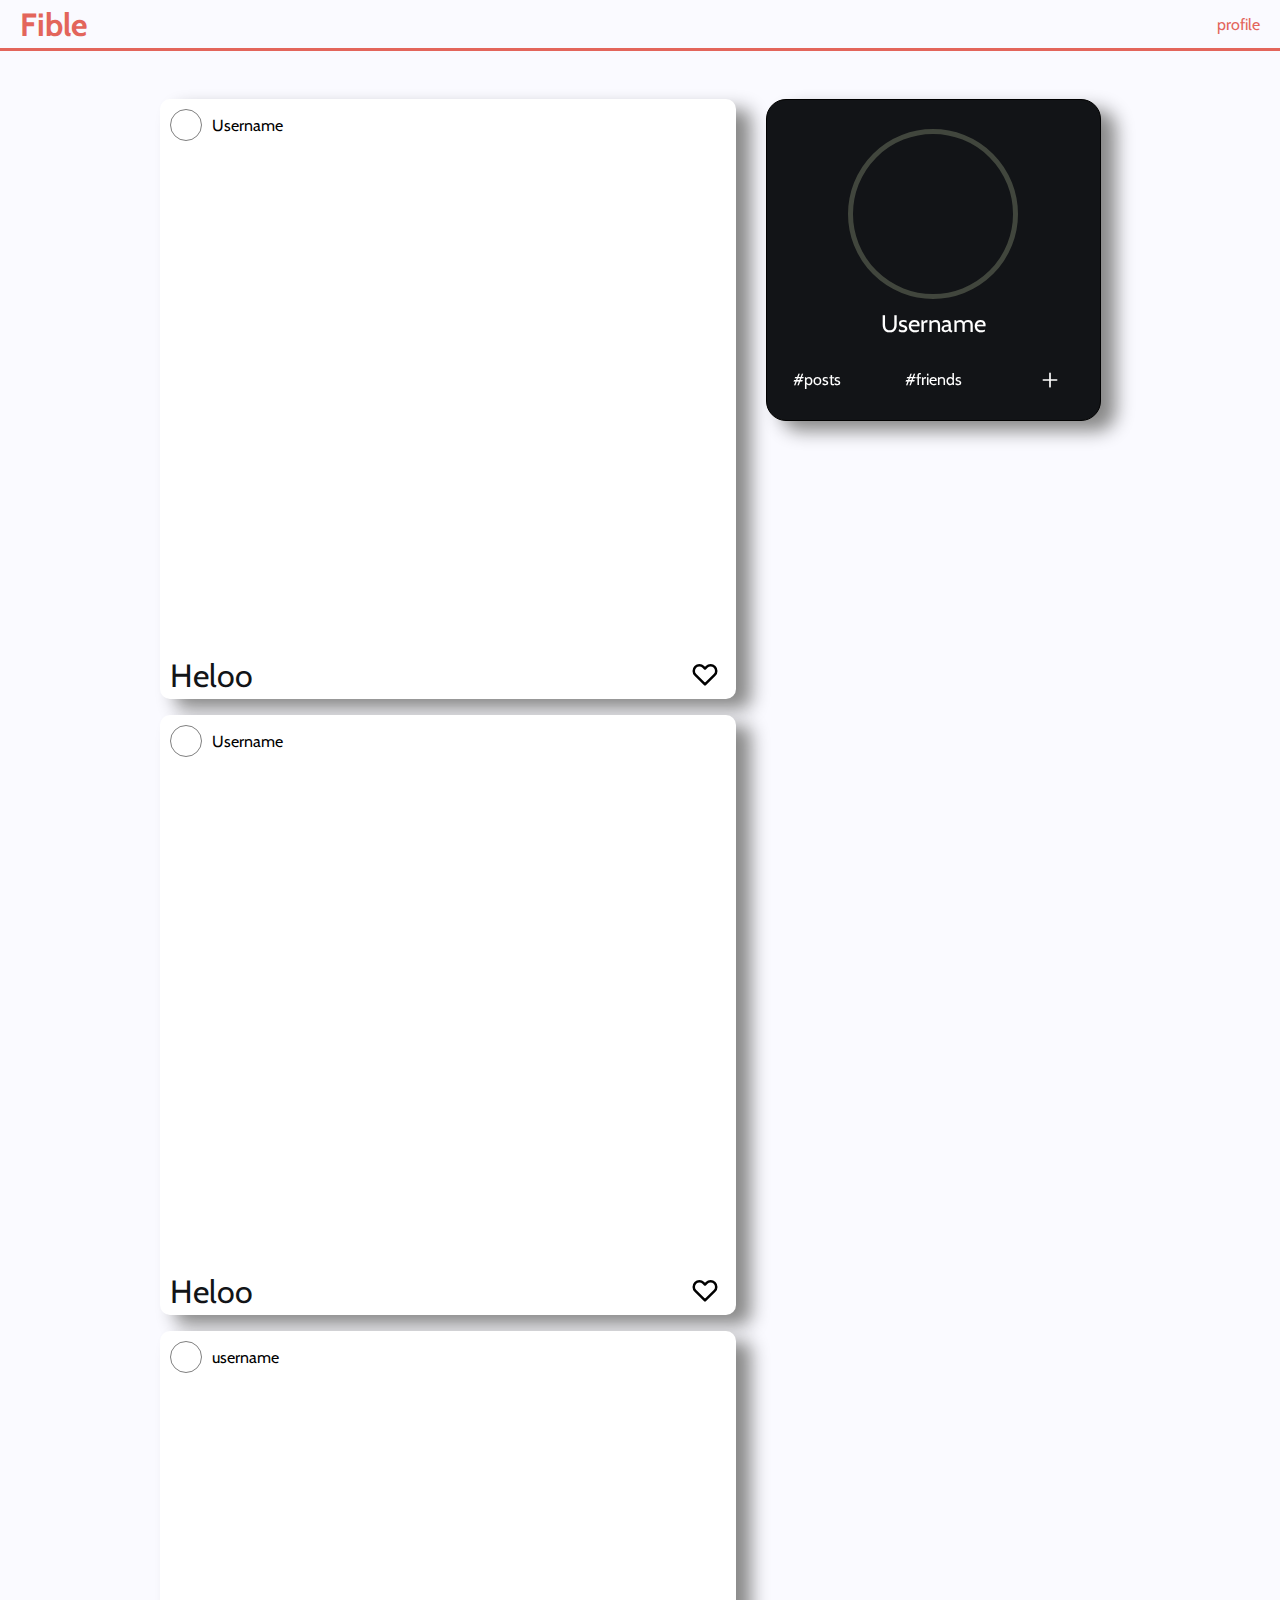
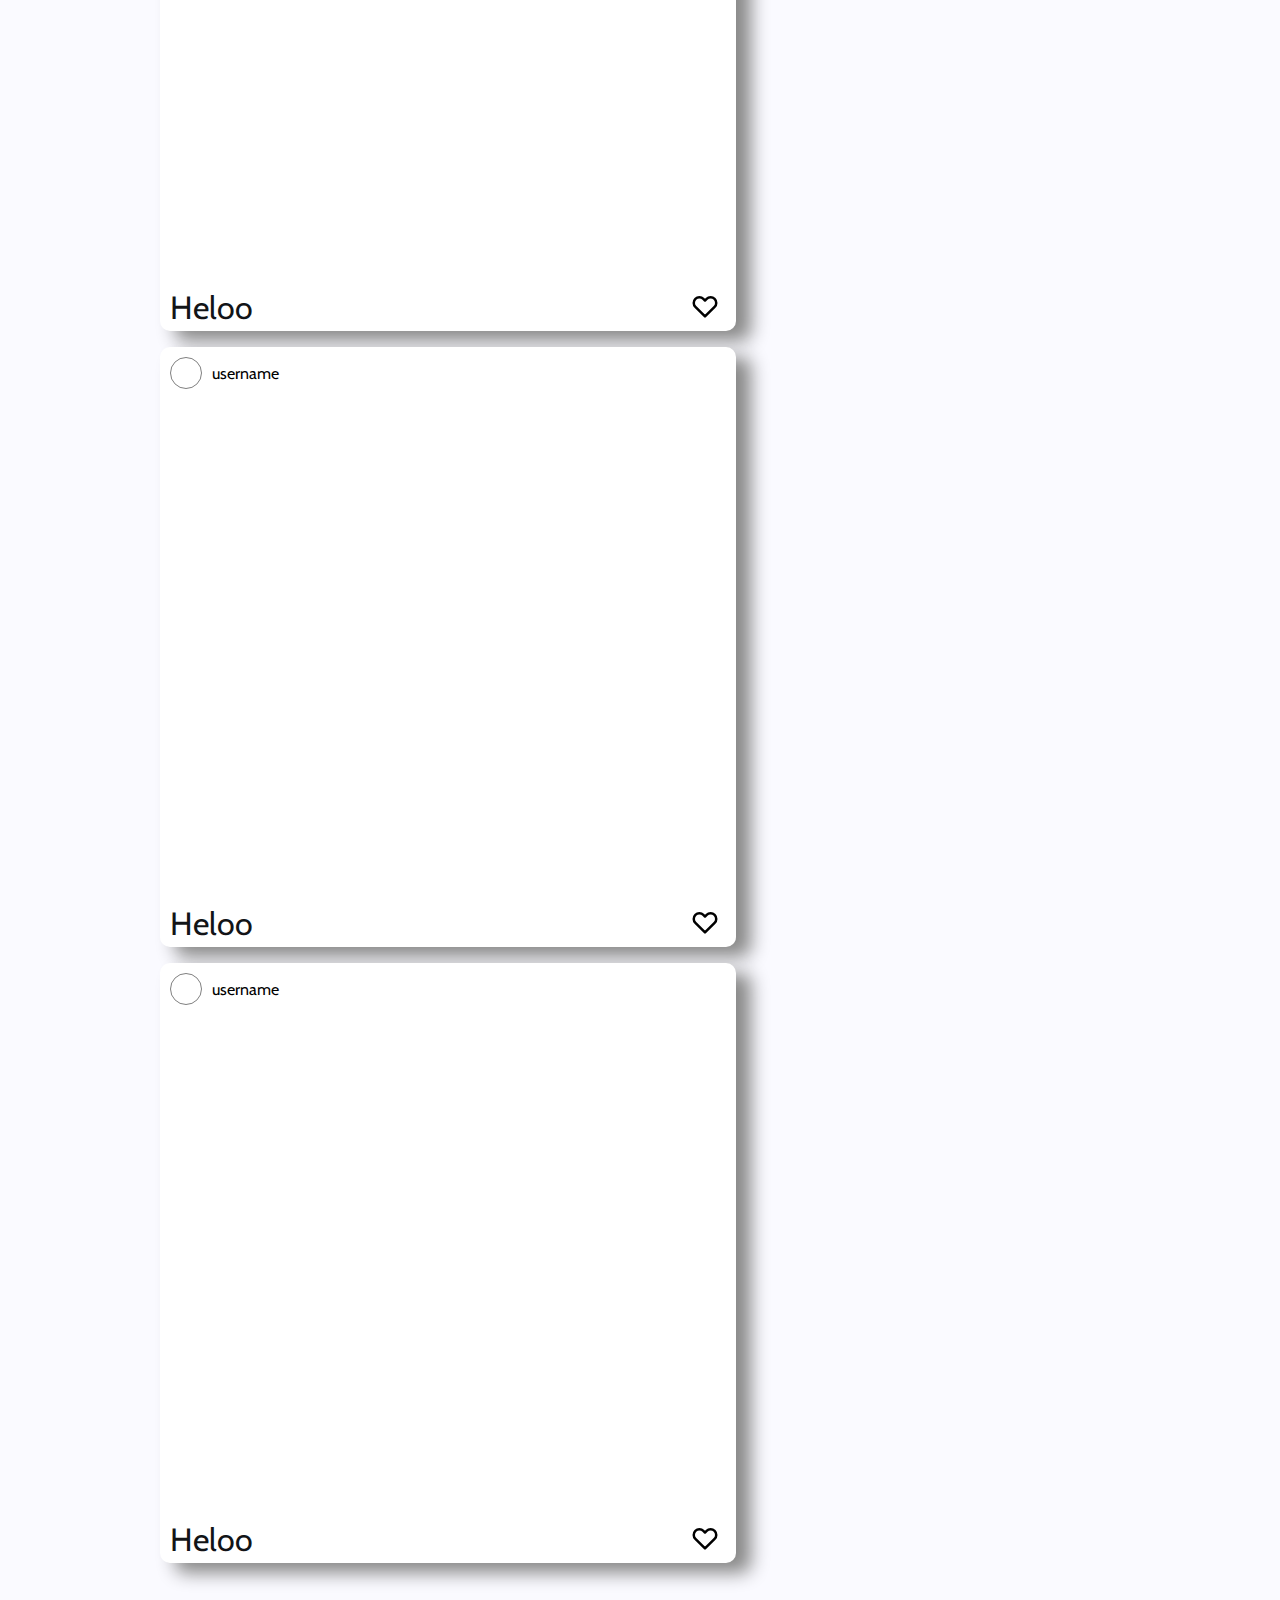
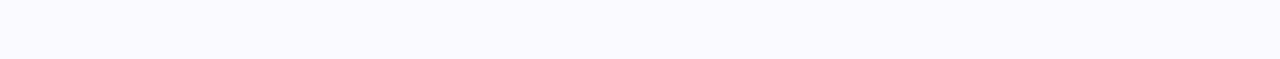
<file: index.html>
<!DOCTYPE html>
<html lang="en">
<head>
    <link rel="stylesheet" href="./src/style.css">
    <meta charset="UTF-8">
    <meta http-equiv="X-UA-Compatible" content="IE=edge">
    <meta name="viewport" content="width=device-width, initial-scale=1.0">
    <title>Document</title>
</head>
<body>
    <header>
        <a href="./index.html"><h1>Fible</h1></a>
        <a href="./pages/myProfile.html">
            <div>profile</div>
        </a>
    </header>
    <div>.</div>
    <div class="contents">
        <div class="posts">
            <div class="post">
                <div class="user">
                    <div class="image" style="background-image:url('https://images.unsplash.com/photo-1554151228-14d9def656e4?ixlib=rb-1.2.1&ixid=MnwxMjA3fDB8MHxwaG90by1wYWdlfHx8fGVufDB8fHx8&auto=format&fit=crop&w=386&q=80') ;"></div>
                    Username
                </div>
                <div class="photo" style="background-image: url('https://images.unsplash.com/photo-1658495679082-a88dc0818e4a?ixlib=rb-1.2.1&ixid=MnwxMjA3fDB8MHxwaG90by1wYWdlfHx8fGVufDB8fHx8&auto=format&fit=crop&w=1632&q=80');"></div>
                <div class="text">
                    <div>Heloo</div> 
                    <button>
                        <svg xmlns="http://www.w3.org/2000/svg" width="30px" class="h-6 w-6" fill="none" viewBox="0 0 24 24" stroke="currentColor" stroke-width="2">
                            <path stroke-linecap="round" stroke-linejoin="round" d="M4.318 6.318a4.5 4.5 0 000 6.364L12 20.364l7.682-7.682a4.5 4.5 0 00-6.364-6.364L12 7.636l-1.318-1.318a4.5 4.5 0 00-6.364 0z" />
                        </svg>
                    </button>
                </div>
            </div>
            <div class="post">
                <div class="user">
                    <div class="image" style="background-image: ;"></div>
                    <div>Username</div>
                </div>
                <div class="photo"></div>
                <div class="text">Heloo
                    <button>
                        <svg xmlns="http://www.w3.org/2000/svg" width="30px" class="h-6 w-6" fill="none" viewBox="0 0 24 24" stroke="currentColor" stroke-width="2">
                            <path stroke-linecap="round" stroke-linejoin="round" d="M4.318 6.318a4.5 4.5 0 000 6.364L12 20.364l7.682-7.682a4.5 4.5 0 00-6.364-6.364L12 7.636l-1.318-1.318a4.5 4.5 0 00-6.364 0z" />
                        </svg>
                    </button>
                </div>
            </div>
            <div class="post">
                <div class="user">
                    <div class="image" style="background-image: ;"></div>
                    username</div>
                <div class="photo"></div>
                <div class="text">Heloo
                    <button>
                        <svg xmlns="http://www.w3.org/2000/svg" width="30px" class="h-6 w-6" fill="none" viewBox="0 0 24 24" stroke="currentColor" stroke-width="2">
                            <path stroke-linecap="round" stroke-linejoin="round" d="M4.318 6.318a4.5 4.5 0 000 6.364L12 20.364l7.682-7.682a4.5 4.5 0 00-6.364-6.364L12 7.636l-1.318-1.318a4.5 4.5 0 00-6.364 0z" />
                        </svg>
                    </button>
                </div>            
            </div>
            <div class="post">
                <div class="user">
                    <div class="image" style="background-image: ;"></div>
                    username</div>
                <div class="photo"></div>
                <div class="text">Heloo
                    <button>
                        <svg xmlns="http://www.w3.org/2000/svg" width="30px" class="h-6 w-6" fill="none" viewBox="0 0 24 24" stroke="currentColor" stroke-width="2">
                            <path stroke-linecap="round" stroke-linejoin="round" d="M4.318 6.318a4.5 4.5 0 000 6.364L12 20.364l7.682-7.682a4.5 4.5 0 00-6.364-6.364L12 7.636l-1.318-1.318a4.5 4.5 0 00-6.364 0z" />
                        </svg>
                    </button>
                </div>            
            </div>
            <div class="post">
                <div class="user">
                    <div class="image" style="background-image: ;"></div>
                    username</div>
                <div class="photo"></div>
                <div class="text">Heloo
                    <button>
                        <svg xmlns="http://www.w3.org/2000/svg" width="30px" class="h-6 w-6" fill="none" viewBox="0 0 24 24" stroke="currentColor" stroke-width="2">
                            <path stroke-linecap="round" stroke-linejoin="round" d="M4.318 6.318a4.5 4.5 0 000 6.364L12 20.364l7.682-7.682a4.5 4.5 0 00-6.364-6.364L12 7.636l-1.318-1.318a4.5 4.5 0 00-6.364 0z" />
                        </svg>
                    </button>
                </div>            
            </div>
        </div>
        
        <div>
            <div class="description">
                <div class="user-profile">
                    <a href="./pages/myProfile.html">   
                        <div class="user-profile-photo"></div>
                    </a>
                    <a href="./pages/myProfile.html" style="text-decoration:none;">   
                        <div class="user-name">Username</div>                    
                    </a>

                    <div class="user-profile-info">
                        
                        <div style="margin: auto;">#posts</div>
                        <a href="./pages/myFriends.html" class="btn">
                            <div >#friends</div>
                        </a>
                        <a href="./pages/myPost.html" class="btn">
                            <svg xmlns="http://www.w3.org/2000/svg" width="20px" class="h-6 w-6" fill="none" viewBox="0 0 24 24" stroke="currentColor" stroke-width="2">
                                <path stroke-linecap="round" stroke-linejoin="round" d="M12 4v16m8-8H4" />
                              </svg>
                        </a>
            
                    </div>
                </div>
            </div>
        </div>
    </div>

</body>
</html>
</file>
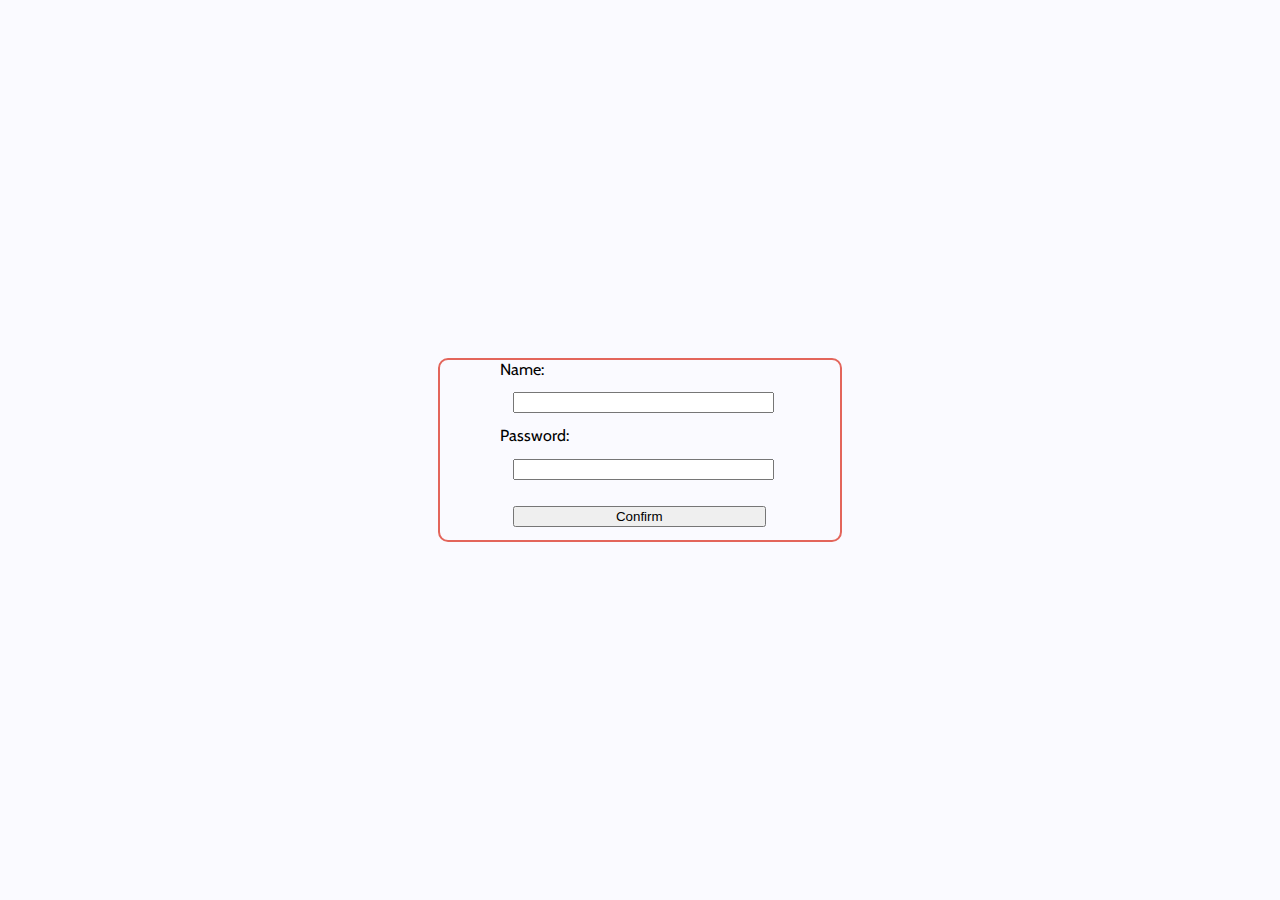
<file: pages/login.html>
<!DOCTYPE html>
<html lang="en">
<head>
    <link rel="stylesheet" href="../src/signup.css">
    <meta charset="UTF-8">
    <meta http-equiv="X-UA-Compatible" content="IE=edge">
    <meta name="viewport" content="width=device-width, initial-scale=1.0">
    <title>Document</title>
</head>
<body>
    <div class="container">
        <form action="">
            Name:<input type="text"> <br>

            Password:<input type="text"> <br>
            <button>Confirm</button>
        </form>
    </div>
    

</body>
</html>
</file>
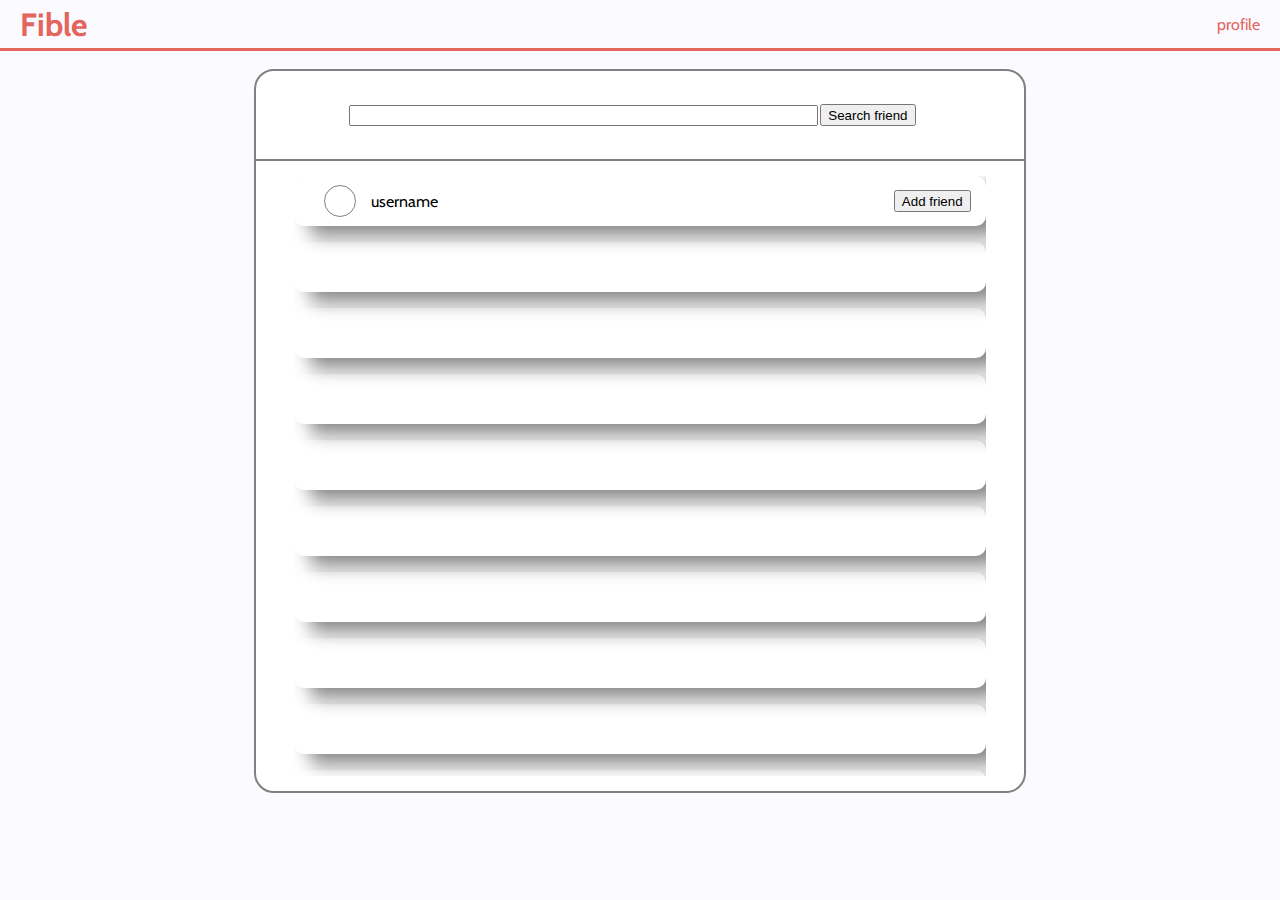
<file: pages/myFriends.html>
<!DOCTYPE html>
<html lang="en">
<head>    
    <link rel="stylesheet" href="../src/myFriends.css">
    <meta charset="UTF-8">
    <meta http-equiv="X-UA-Compatible" content="IE=edge">
    <meta name="viewport" content="width=device-width, initial-scale=1.0">
    <title>Document</title>
</head>
<body>
    <header>
        <a href="../index.html"><h1>Fible</h1></a>
        <a href="./myProfile.html">
            <div>profile</div>
        </a>
    </header>
    <div>.</div>

    <div class="friend-list">
        <div class="search">
            <form action="">
                <input type="text">
           </form>
           <button>Search friend</button>
        </div>

       <div class="container">
            <div class="profiles">
                <div class="profile-info">
                    <div class="image" style="background-image:url('https://images.unsplash.com/photo-1554151228-14d9def656e4?ixlib=rb-1.2.1&ixid=MnwxMjA3fDB8MHxwaG90by1wYWdlfHx8fGVufDB8fHx8&auto=format&fit=crop&w=386&q=80') ;"></div>
                    <div>username</div>
                </div>
                <button>Add friend</button>
            </div>
            <div class="profiles"></div>                        
            <div class="profiles"></div>
            <div class="profiles"></div>
            <div class="profiles"></div>
            <div class="profiles"></div>
            <div class="profiles"></div>
            <div class="profiles"></div>                        
            <div class="profiles"></div>
            <div class="profiles"></div>
            <div class="profiles"></div>
            <div class="profiles"></div>
       </div>

    </div>
</body>
</html>
</file>
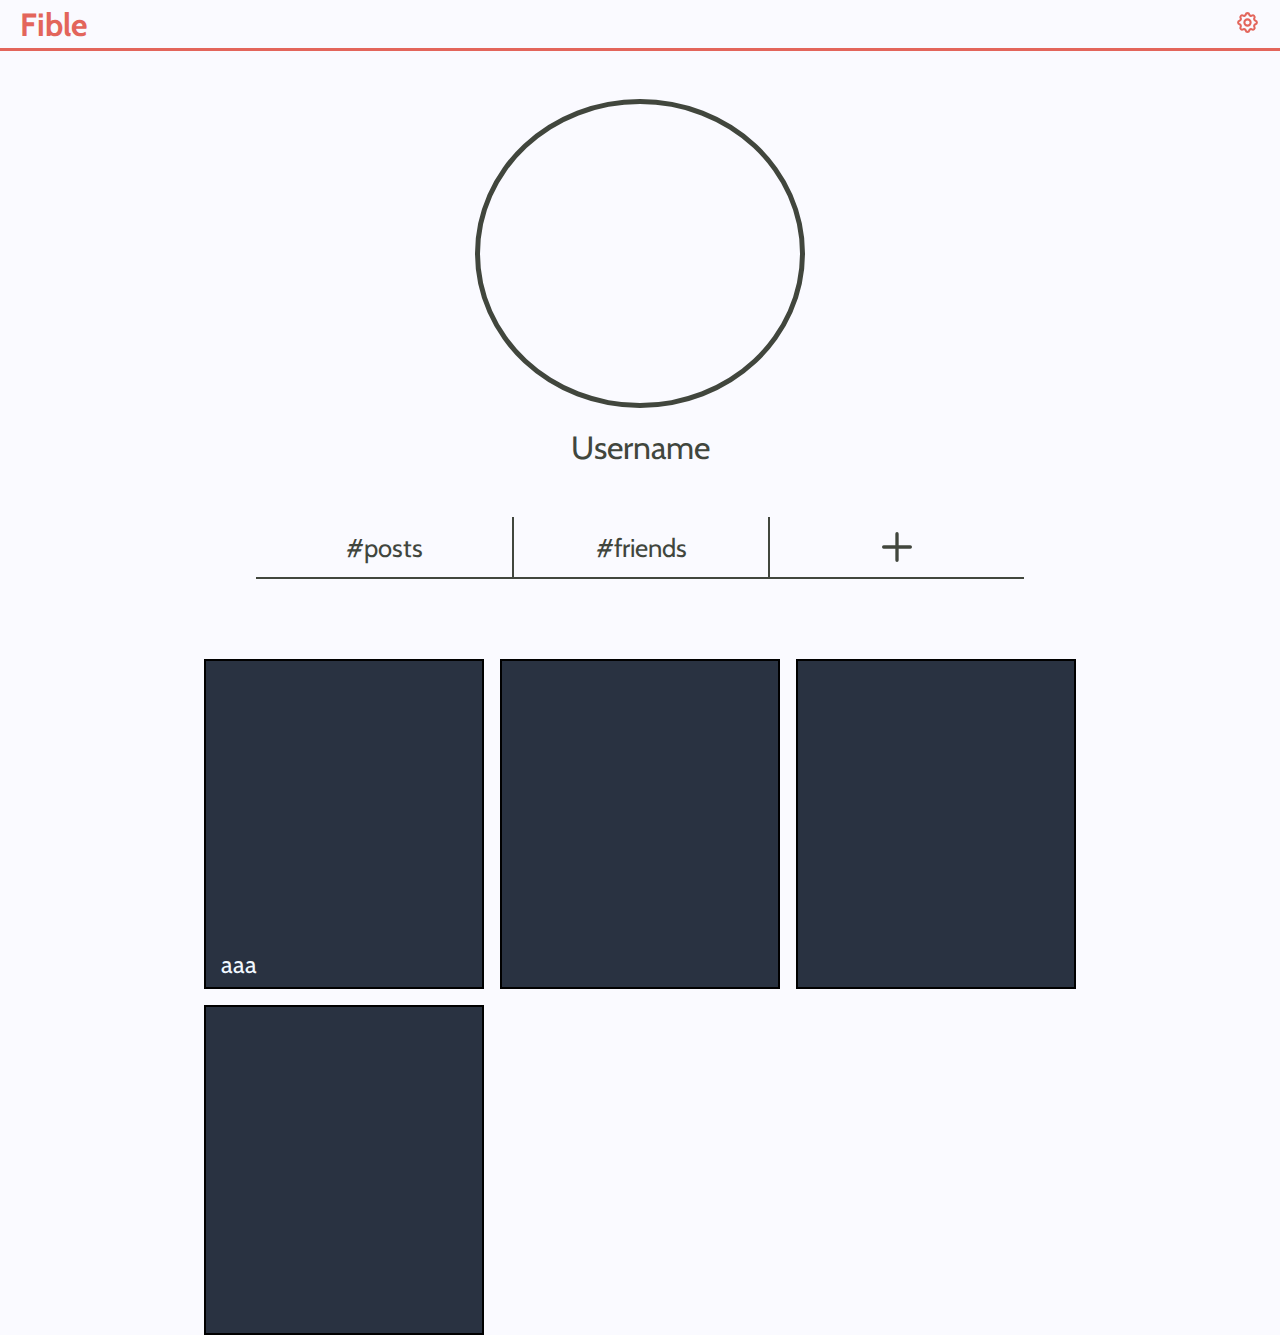
<file: pages/myProfile.html>
<!DOCTYPE html>
<html lang="en">
<head>
    <link rel="stylesheet" href="../src/myProfile.css">
    <meta charset="UTF-8">
    <meta http-equiv="X-UA-Compatible" content="IE=edge">
    <meta name="viewport" content="width=device-width, initial-scale=1.0">
    <title>Document</title>
</head>
<body>
    <header>
        <a href="../index.html"><h1>Fible</h1></a>
        <a href="./settings.html">

            <svg xmlns="http://www.w3.org/2000/svg" width="25px" class="h-6 w-6" fill="none" viewBox="0 0 24 24" stroke="currentColor" stroke-width="2"
                onclick="toogleMenu()">
                <path stroke-linecap="round" stroke-linejoin="round" d="M10.325 4.317c.426-1.756 2.924-1.756 3.35 0a1.724 1.724 0 002.573 1.066c1.543-.94 3.31.826 2.37 2.37a1.724 1.724 0 001.065 2.572c1.756.426 1.756 2.924 0 3.35a1.724 1.724 0 00-1.066 2.573c.94 1.543-.826 3.31-2.37 2.37a1.724 1.724 0 00-2.572 1.065c-.426 1.756-2.924 1.756-3.35 0a1.724 1.724 0 00-2.573-1.066c-1.543.94-3.31-.826-2.37-2.37a1.724 1.724 0 00-1.065-2.572c-1.756-.426-1.756-2.924 0-3.35a1.724 1.724 0 001.066-2.573c-.94-1.543.826-3.31 2.37-2.37.996.608 2.296.07 2.572-1.065z" />
                <path stroke-linecap="round" stroke-linejoin="round" d="M15 12a3 3 0 11-6 0 3 3 0 016 0z" />
            </svg>
        </a>
    </header>
    <div>.</div>

    <div class="user-profile">
        <div class="user-profile-photo"></div>
        <div class="user-name">Username</div>
        <div class="user-profile-info">
            
            <div style="margin: auto;">#posts</div>
            <a href="./myFriends.html" class="btn">
                <div >#friends</div>
            </a>
            <a href="./myPost.html" class="btn">
                <svg xmlns="http://www.w3.org/2000/svg" width="40px" class="h-6 w-6" fill="none" viewBox="0 0 24 24" stroke="currentColor" stroke-width="2">
                    <path stroke-linecap="round" stroke-linejoin="round" d="M12 4v16m8-8H4" />
                  </svg>
            </a>

        </div>
    </div>
    <div class="user-content">
        <div class="user-content-post">
            <div class="user-content-photo" style="background-image:url('https://images.unsplash.com/photo-1658609696153-48554c5cb381?ixlib=rb-1.2.1&ixid=MnwxMjA3fDB8MHxwaG90by1wYWdlfHx8fGVufDB8fHx8&auto=format&fit=crop&w=436&q=80') ;"></div>
            <div class="user-content-text">aaa</div>
        </div>
        <div class="user-content-post">
            <div class="user-content-photo" style="background-image:url('https://images.unsplash.com/flagged/photo-1581273864808-d90ae8ae15b3?ixlib=rb-1.2.1&ixid=MnwxMjA3fDB8MHxzZWFyY2h8MTR8fHJvbWFuaWF8ZW58MHx8MHx8&auto=format&fit=crop&w=500&q=60');"></div>
            <div class="user-content-text"></div>
        </div>

        <div class="user-content-post">
            <div class="user-content-photo" style="background-image:url('https://images.unsplash.com/flagged/photo-1581273864808-d90ae8ae15b3?ixlib=rb-1.2.1&ixid=MnwxMjA3fDB8MHxzZWFyY2h8MTR8fHJvbWFuaWF8ZW58MHx8MHx8&auto=format&fit=crop&w=500&q=60');"></div>
            <div class="user-content-text"></div>
        </div>

        <div class="user-content-post">
            <div class="user-content-photo" style="background-image:url('https://images.unsplash.com/flagged/photo-1581273864808-d90ae8ae15b3?ixlib=rb-1.2.1&ixid=MnwxMjA3fDB8MHxzZWFyY2h8MTR8fHJvbWFuaWF8ZW58MHx8MHx8&auto=format&fit=crop&w=500&q=60');"></div>
            <div class="user-content-text"></div>
        </div>
        <div></div>
        <div></div>

    </div>

</body>
</html>
</file>
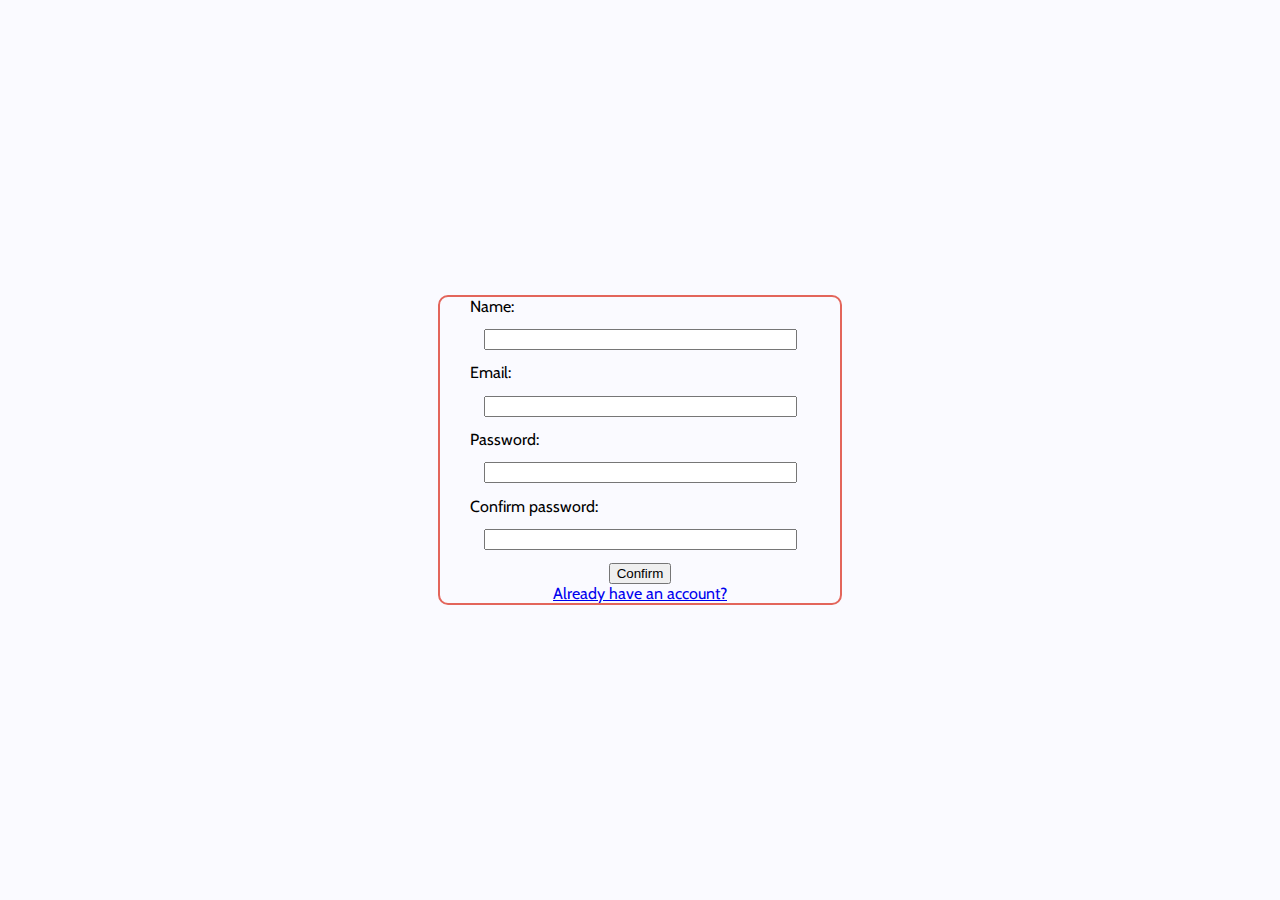
<file: pages/signup.html>
<!DOCTYPE html>
<html lang="en">
<head>
    <link rel="stylesheet" href="../src/signup.css">
    <meta charset="UTF-8">
    <meta http-equiv="X-UA-Compatible" content="IE=edge">
    <meta name="viewport" content="width=device-width, initial-scale=1.0">
    <title>Document</title>
</head>
<body>
    <div class="container">
        <form action="">
            Name:<input type="text"> <br>
            Email:<input type="text"> <br>
            Password:<input type="text"> <br>
            Confirm password:<input type="text">
        </form>
        <button>Confirm</button>
        <a href="./login.html">Already have an account?</a>
    </div>
    

</body>
</html>
</file>
<file: src/style.css>
@import url('https://fonts.googleapis.com/css2?family=Cabin:wght@500&display=swap');

body{
    margin: 0;
    height: auto;
    background-color: #FAFAFF;
    font-family: 'Cabin', sans-serif;
}
header{
    margin-top: 0px;
    width: 100%;
    background-color: #FAFAFF;
    position: fixed;
    height: 3em;

    display: flex;
    align-items: center;
    justify-content: space-between;
    flex-direction: row;

    border-bottom: 3px solid #E3655B;
}

header >a >h1{
    margin-left: 20px;
}
header > a{
    color: #E3655B;
    text-decoration: none;
    margin-right: 20px;
}
.contents{
    max-height: auto;
    margin: 5em auto;
    width: 75%;

    display: flex;
    flex-direction: row;
}
.posts{
    width: 60%;
    display: grid;
    gap: 1em;
    grid-template-columns: 1fr;
    grid-template-rows: repeat(auto-fit, 600px);
}
.post{
    min-height: 500px;
    background-color: #ffff;

    border-radius: 10px;

    display: grid;
    grid-template-rows: 0.5fr 500px 1fr;
    grid-template-areas:
    "user" 
    "photo"
    "text";

    box-shadow: 15px 10px 18px #888888;

}
.user{
    display: flex;
    flex-direction: row;
    align-items: center;
    grid-area: user;
}
.image{
    margin: 10px;
    height: 30px;
    width: 30px;

    border-radius: 50%;
    border: 1px solid gray;
    background-size: cover;
    background-position: center;
}


.photo{
    grid-area: photo;
    background-size: cover;
    background-position: center;
}
.text{
    grid-area: text;
    display: flex;
    align-items: center;
    justify-content: space-between;
    color: hsl(216, 12%, 8%);
    margin: 0px 10px;
    font-size: clamp( 1em, 5vh , 2em);
}

button{
    background:none;
    border: none;
}

@media screen and (max-width:800px){
.contents{
    margin: 10px auto;
    width: 100%;
    display: flex;
    flex-direction: column;
}
.posts{
    width: 100%;
    margin: auto;
    gap: 0;
}
.post{
    border-bottom: 2px solid #1E2749;
}
.post,
.photo{
    border-radius: 0px;
}
.description,
.user-profile,
.user-profile-photo,
.user-profile-info,
.btn
{
    visibility: hidden;
}
}
    .description{
        position: fixed;
        margin: 0px 30px;
        width: 26%;
        height: 20em;
        border: 1px solid ;
        background-color: hsl(216, 12%, 8%);
        border-radius: 20px;
        box-shadow: 15px 10px 18px #888888;

    }
    
    .user-profile{
        height: 20em;
        width: 100%;
        margin: 10px auto;
    
        display: flex;
        flex-direction: column;
        align-items: center;
        justify-content: center;
    }
    .user-profile-photo{
        height: 10em;
        width: 10em;
    
        display: flex;
        align-items: center;
        justify-content: center;
    
        background-image: url('https://images.unsplash.com/photo-1554151228-14d9def656e4?ixlib=rb-1.2.1&ixid=MnwxMjA3fDB8MHxwaG90by1wYWdlfHx8fGVufDB8fHx8&auto=format&fit=crop&w=386&q=80');
        background-size: cover;
        background-position: center;
    
        border: 5px solid #41463D;
        border-radius: 100%;
    }
    .user-name{
        color: #ffff;    
        margin: 10px 0px;
        font-size: clamp(1em,2vw,1.5em);

    }
    .user-profile-info{
        height: 20%;
        width: 100%;    
    
        color: #ffff;
    
        display: grid;
        gap: 1em;
        grid-template-columns: 1fr 1fr 1fr;
        grid-template-rows: 1fr;
    
        font-size: clamp(0.5em,2vw,1em);
    }
    .btn{
        display: flex;
        align-items: center;
        justify-content: center;
        /* border-left: 2px solid #41463D; */
        color: #ffff;
        text-decoration: none;
    }
</file>
<file: src/signup.css>
@import url('https://fonts.googleapis.com/css2?family=Cabin:wght@500&display=swap');

body{
    margin: 0;
    height: 100vh;
    background-color: #FAFAFF;
    font-family: 'Cabin', sans-serif;

    display: flex;
    align-items: center;
    justify-content: center;
}

.container{
    width: 25em;
    height:auto;
    /* margin: 30px 0px; */

    border: 2px solid #E3655B;
    border-radius: 10px;

    display: flex;
    flex-direction: column;
    align-items: center;
    justify-content: center;
}

.container > * > *{
    margin: 1em;
    width: 90%;
}

@media screen and (max-width: 600px) {
    .container{
        width: 100%;
        height: auto;
    
        border: none;
        border-radius: 10px;
    }
    
}

/* header{
    margin-top: 0px;
    width: 100%;
    background-color: #FAFAFF;
    position: fixed;
    height: 3em;

    display: flex;
    align-items: center;
    justify-content: space-between;
    flex-direction: row;

    border-bottom: 3px solid #E3655B;
}

header >a >h1{
    margin-left: 20px;
}
header > a{
    color: #E3655B;
    text-decoration: none;
    margin-right: 20px;
} */
</file>
<file: src/myFriends.css>
@import url('https://fonts.googleapis.com/css2?family=Cabin:wght@500&display=swap');

body{
    margin: 0;
    height: auto;
    background-color: #FAFAFF;
    font-family: 'Cabin', sans-serif;
}
header{
    margin-top: 0px;
    width: 100%;
    background-color: #FAFAFF;
    position: fixed;
    height: 3em;

    display: flex;
    align-items: center;
    justify-content: space-between;
    flex-direction: row;

    border-bottom: 3px solid #E3655B;
}

header >a >h1{
    margin-left: 20px;
}
header > a{
    color: #E3655B;
    text-decoration: none;
    margin-right: 20px;
}

.friend-list{
    margin: 50px auto;
    width: 60%;
    height: 80vh;

    background-color: #ffff;

    border: 2px solid gray;
    border-radius: 20px;

    display: grid;
    grid-template-rows: 1fr 7fr;
}
.search{
    margin: 0px auto;
    padding: 30px 0px;
    width: 100%;

    display: flex;
    flex-direction: row;
    align-items: center;
    justify-content: center;
    border-bottom: 2px solid gray;
}
form{
    width: 60%;
}
input{
    width: 100%;
}
button{
    margin-left: 10px;
    height: 22px;
    right: 30px;
}
.container{
    overflow: hidden;
    overflow-y: scroll;
    margin: 15px auto;
    width: 90%;
    display: grid;
    gap: 1em;

}
.profiles{
    height: 50px;
    border-radius: 10px ;       

    display: flex;                  
    flex-direction: row;            
    align-items: center;            
    justify-content: space-between;
    box-shadow: 15px 10px 18px #888888;

}
:root{
    --mg-left: 15px;
}
.profile-info{ 
    margin-left: var(--mg-left);
    display: flex;                  
    flex-direction: row;
    align-items: center;   
}
.image{
    margin: var(--mg-left);
    height: 30px;
    width: 30px;

    border-radius: 50%;
    border: 1px solid gray;
    background-size: cover;
    background-position: center;
}
button{
    margin-right: var(--mg-left);
}

@media screen and (max-width:800px) {
    .friend-list{
        min-height: 70vh;
        width: 100%;
        border: none;
        border-radius: 0px;
    }
}
</file>
<file: src/myProfile.css>
@import url('https://fonts.googleapis.com/css2?family=Cabin:wght@500&display=swap');

body{
    margin: 0;
    height: auto;
    background-color: #FAFAFF;
    font-family: 'Cabin', sans-serif;
}
header{
    margin-top: 0px;
    width: 100%;
    background-color: #FAFAFF;
    position: fixed;
    height: 3em;

    display: flex;
    align-items: center;
    justify-content: space-between;
    flex-direction: row;

    border-bottom: 3px solid #E3655B;
}

header >a >h1{
    margin-left: 20px;
}
header > a{
    color: #E3655B;
    text-decoration: none;
    margin-right: 20px;
}

.user-profile{
    
    height: 30em;
    width: 60%;
    margin: 5em auto;

    display: flex;
    flex-direction: column;
    align-items: center;
    justify-content: center;
}
.user-profile-photo{
    height: 30em;
    width: 20em;

    display: flex;
    align-items: center;
    justify-content: center;

    background-image: url('https://images.unsplash.com/photo-1554151228-14d9def656e4?ixlib=rb-1.2.1&ixid=MnwxMjA3fDB8MHxwaG90by1wYWdlfHx8fGVufDB8fHx8&auto=format&fit=crop&w=386&q=80');
    background-size: cover;
    background-position: center;

    border: 5px solid #41463D;
    border-radius: 100%;
}
.user-name{
    color: #41463D;

    margin: 20px 0px;
    font-size: clamp(1.5em,3vw,2em);;
}
.user-profile-info{
    margin-top: 30px;
    height: 20%;
    width: 100%;    

    color: #41463D;

    display: grid;
    /* gap: 1em; */
    grid-template-columns: 1fr 1fr 1fr;
    grid-template-rows: 1fr;

    border-bottom: 2px solid #41463D;

    font-size: clamp(1.5em,2vw,2em);
}

.btn{
    display: flex;
    align-items: center;
    justify-content: center;
    border-left: 2px solid #41463D;
    color: #41463D;
    text-decoration: none;
}

.user-content{
    margin: auto;
    width:70% ;
    height: auto;
    display: grid;
    gap: 1em;
    grid-template-columns: repeat(auto-fit, 280px);
    grid-auto-rows: 330px;

    justify-content: center;
}
.user-content-post{
    min-width: 40%;
    border:  2px solid black;
    background-color: #293241;

    

    display: grid;
    grid-template-rows: 280px auto;

    /* border-radius: 10px; */
}
.user-content-photo{
    background-size: cover;
    background-position: center;
    background-repeat: no-repeat;
    /* border-radius: 10px 10px 0px 0px; */
}

.user-content-text{
    margin: auto 15px;
    color: aliceblue;
    font-size:clamp(1.5em,1vw,2em);
}

@media screen and (max-width: 800px) {
    .user-profile{
        width: 100%;
    }
    
    .user-content{
        width:100% ;

    }
    
}
</file>
